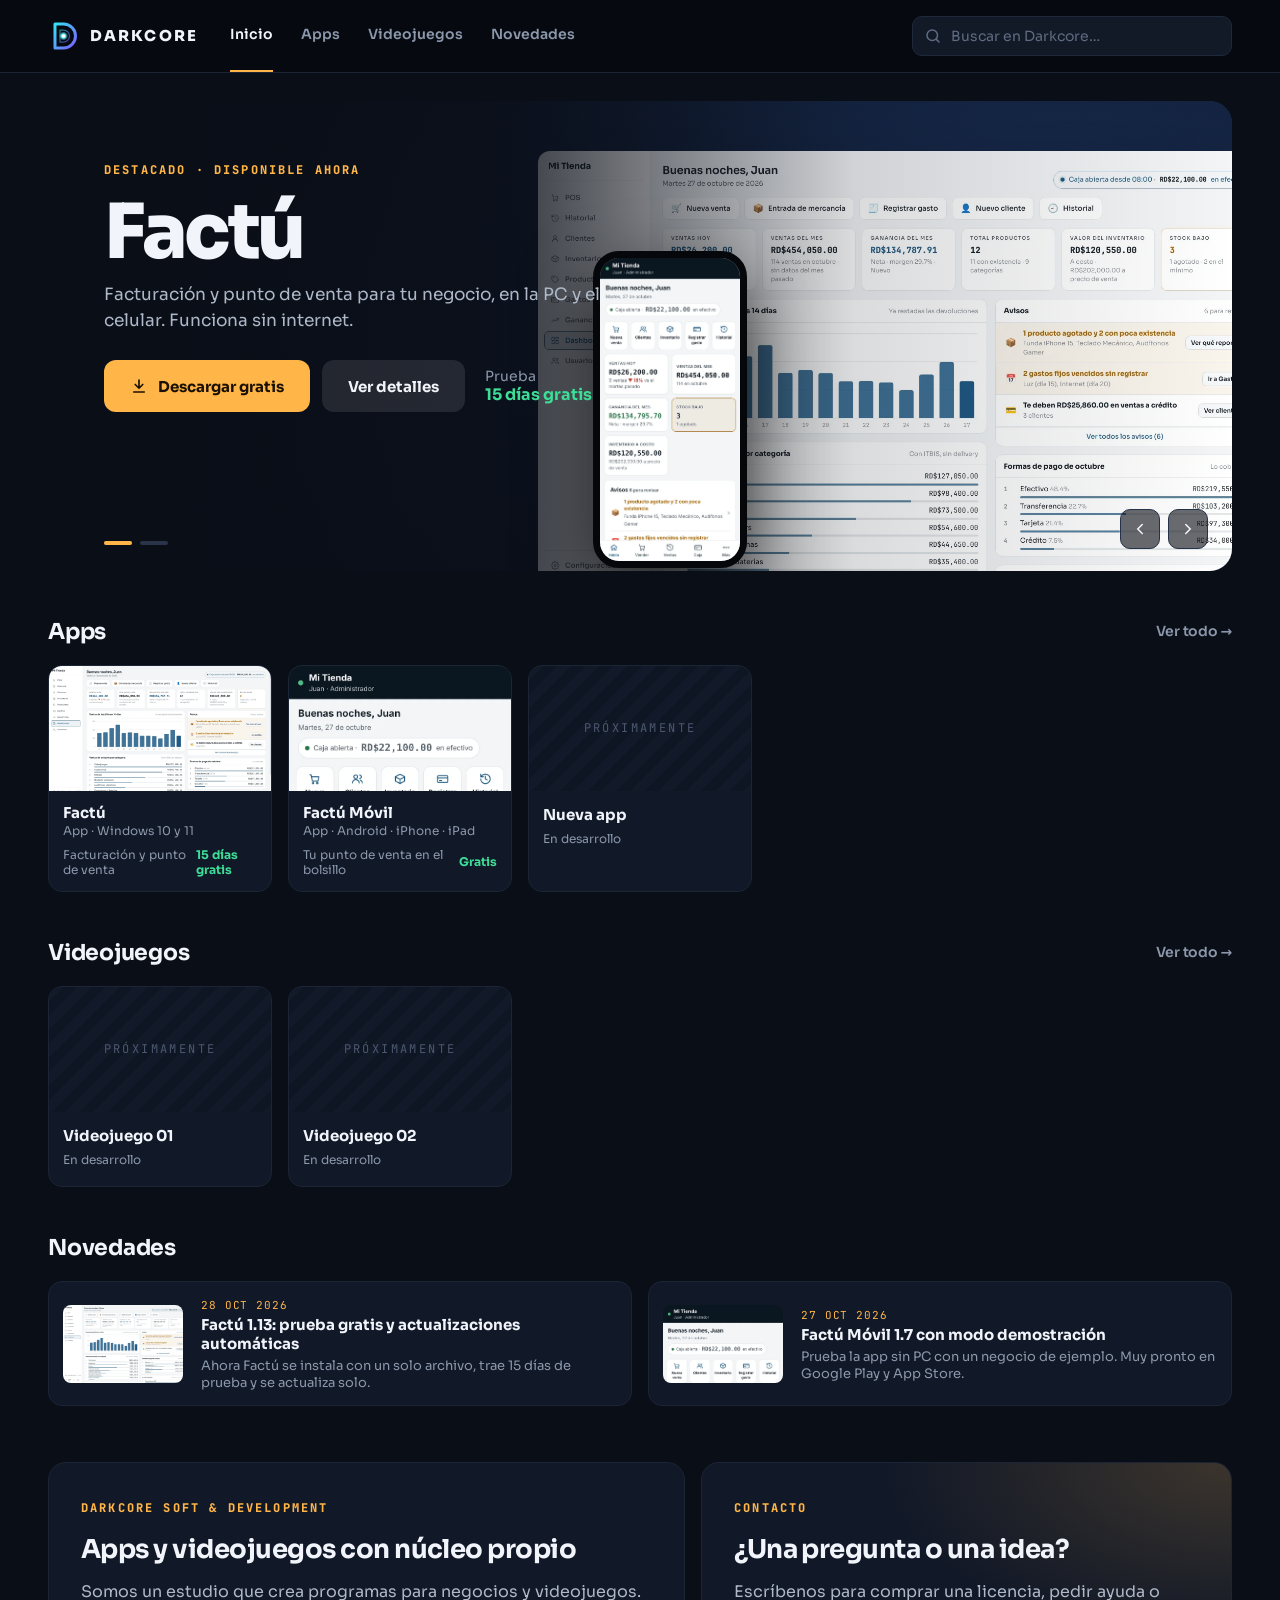
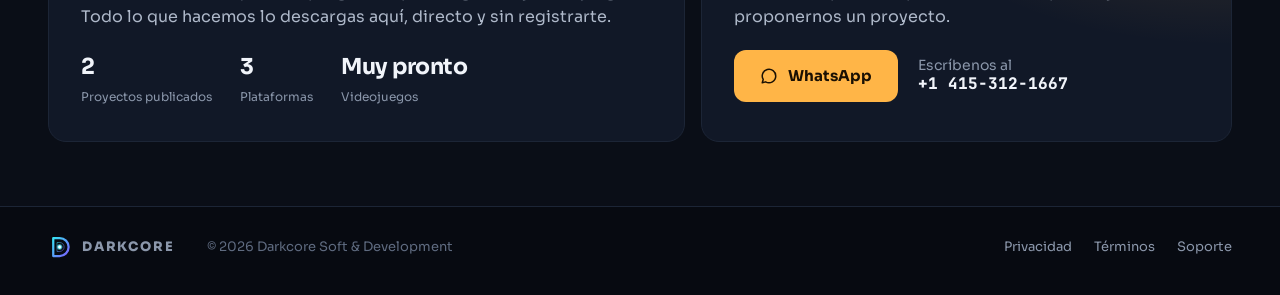
<file: index.html>
<!doctype html>
<html lang="es">
<head>
<meta charset="utf-8">
<meta name="viewport" content="width=device-width, initial-scale=1">
<title>Darkcore Soft &amp; Development</title>
<meta name="description" content="Darkcore Soft & Development: apps y videojuegos. Descarga Factú, nuestro programa de facturación y punto de venta, y lo que viene.">
<meta property="og:title" content="Darkcore Soft & Development">
<meta property="og:description" content="Apps y videojuegos. Descarga nuestros proyectos desde un solo lugar.">
<meta property="og:image" content="img/compartir.png">
<meta name="theme-color" content="#070A11">
<link rel="icon" href="img/icono-64.png">
<link rel="apple-touch-icon" href="img/icono-192.png">
<link rel="stylesheet" href="estilo.css">
</head>
<body>
<header class="barra"><div class="envolver">
  <a class="marca" href="#" aria-label="Darkcore, inicio"><img src="img/logo.svg" alt="">DARKCORE</a>
  <nav class="menu" aria-label="Secciones">
    <a href="#" class="on" data-ir="inicio">Inicio</a>
    <a href="#apps" data-ir="apps">Apps</a>
    <a href="#juegos" data-ir="juegos">Videojuegos</a>
    <a href="#novedades" data-ir="novedades">Novedades</a>
  </nav>
  <label class="buscar">
    <svg viewBox="0 0 24 24" fill="none" stroke="currentColor" stroke-width="2" stroke-linecap="round"><circle cx="11" cy="11" r="7"/><path d="M20 20l-3.5-3.5"/></svg>
    <input id="q" type="search" placeholder="Buscar en Darkcore…" autocomplete="off" aria-label="Buscar apps y juegos">
  </label>
</div></header>

<main class="envolver">
  <section class="banner" id="banner" aria-roledescription="carrusel" aria-label="Destacados"></section>

  <section class="estante" id="resultados" hidden>
    <h2><span id="res-t">Resultados</span><a href="#" id="res-x">Limpiar búsqueda</a></h2>
    <div class="cartas" id="res-l"></div>
  </section>

  <div id="estantes">
    <section class="estante" id="apps"><h2>Apps <a href="#apps">Ver todo →</a></h2><div class="cartas" id="l-apps"></div></section>
    <section class="estante" id="juegos"><h2>Videojuegos <a href="#juegos">Ver todo →</a></h2><div class="cartas" id="l-juegos"></div></section>
    <section class="estante" id="novedades"><h2>Novedades</h2><div class="novedades" id="l-nov"></div></section>
  </div>

  <div class="franja">
    <section class="bloque" id="nosotros">
      <span class="eti">Darkcore Soft &amp; Development</span>
      <h2>Apps y videojuegos con núcleo propio</h2>
      <p>Somos un estudio que crea programas para negocios y videojuegos. Todo lo que hacemos lo descargas aquí, directo y sin registrarte.</p>
      <div class="datos"><div><b id="n-prod">2</b><span>Proyectos publicados</span></div><div><b>3</b><span>Plataformas</span></div><div><b>Muy pronto</b><span>Videojuegos</span></div></div>
    </section>
    <section class="bloque oro" id="contacto">
      <span class="eti">Contacto</span>
      <h2>¿Una pregunta o una idea?</h2>
      <p>Escríbenos para comprar una licencia, pedir ayuda o proponernos un proyecto.</p>
      <div class="acciones"><a class="bt bt-oro" href="https://wa.me/14153121667?text=Hola%20Darkcore">
        <svg viewBox="0 0 24 24" fill="none" stroke="currentColor" stroke-width="2" stroke-linecap="round" stroke-linejoin="round"><path d="M21 12a9 9 0 0 1-13.5 7.8L3 21l1.3-4.4A9 9 0 1 1 21 12z"/></svg>WhatsApp</a>
        <span class="precio">Escríbenos al<b class="mono" style="color:var(--tinta)">+1 415-312-1667</b></span></div>
    </section>
  </div>
</main>

<footer><div class="envolver">
  <a class="marca" href="#" style="font-size:13px"><img src="img/logo.svg" alt="" style="width:24px;height:24px">DARKCORE</a>
  <span>© <span id="anio">2026</span> Darkcore Soft &amp; Development</span>
  <nav><a href="privacidad.html">Privacidad</a><a href="terminos.html">Términos</a><a href="https://wa.me/14153121667">Soporte</a></nav>
</div></footer>

<script>
(function(){
  'use strict';
  const $=s=>document.querySelector(s);
  const esc=s=>String(s==null?'':s).replace(/[&<>"']/g,c=>({'&':'&amp;','<':'&lt;','>':'&gt;','"':'&quot;',"'":'&#39;'}[c]));
  const I={bajar:'<svg viewBox="0 0 24 24" fill="none" stroke="currentColor" stroke-width="2.2" stroke-linecap="round" stroke-linejoin="round"><path d="M12 4v11M7 10l5 5 5-5M5 20h14"/></svg>',
    izq:'<svg viewBox="0 0 24 24" fill="none" stroke="currentColor" stroke-width="2" stroke-linecap="round"><path d="M15 6l-6 6 6 6"/></svg>',
    der:'<svg viewBox="0 0 24 24" fill="none" stroke="currentColor" stroke-width="2" stroke-linecap="round"><path d="M9 6l6 6-6 6"/></svg>',
    x:'<svg viewBox="0 0 24 24" fill="none" stroke="currentColor" stroke-width="2" stroke-linecap="round"><path d="M6 6l12 12M18 6L6 18"/></svg>'};
  const TIPO={app:'App',juego:'Videojuego'};
  const fecha=f=>{const d=new Date(f+'T12:00:00');return d.toLocaleDateString('es',{day:'numeric',month:'short',year:'numeric'}).toUpperCase();};
  $('#anio').textContent=new Date().getFullYear();
  let D={productos:[],proximos:[],novedades:[]};
  const prod=id=>D.productos.find(p=>p.id===id);
  const descargaPrincipal=p=>(p.descargas||[]).find(d=>!d.pronto);

  // ---------- Banner con los destacados ----------
  let slide=0,timer=null;const DUR=7000;
  function banner(){
    const L=D.productos.filter(p=>p.destacado);if(!L.length){$('#banner').hidden=true;return;}
    $('#banner').innerHTML=L.map((p,i)=>{const d=descargaPrincipal(p);
      const vis=p.vertical?`<img class="tel" src="${esc(p.portada)}" alt="">${p.capturas&&p.capturas[1]?`<img class="tel2" src="${esc(p.capturas[1])}" alt="">`:''}`
        :`<img class="pc" src="${esc(p.portada)}" alt="">${p.celular?`<img class="tel" src="${esc(p.celular)}" alt="">`:''}`;
      return `<div class="slide ${p.vertical?'vert':''}" role="group" aria-roledescription="destacado" aria-label="${i+1} de ${L.length}"><div class="fondo"></div>${vis}
        <div class="txt"><div class="eti">Destacado · ${p.precio==='Gratis'?'Gratis':'Disponible ahora'}</div><h1>${esc(p.nombre)}</h1><p>${esc(p.descripcion)}</p>
        <div class="acciones">${d?`<a class="bt bt-oro" href="${esc(d.url)}">${I.bajar}Descargar ${d.plataforma==='Windows'&&p.precio!=='Gratis'?'gratis':'para '+esc(d.plataforma)}</a>`:''}
        <button class="bt bt-gris" data-ficha="${esc(p.id)}">Ver detalles</button>
        ${p.precio?`<span class="precio">${esc(p.precioEtiqueta||'Precio')}<b>${esc(p.precio)}</b></span>`:''}</div></div></div>`;}).join('')
      +`<div class="puntos">${L.map((_,i)=>`<button aria-label="Destacado ${i+1}" data-s="${i}"></button>`).join('')}</div>`
      +(L.length>1?`<div class="flechas"><button aria-label="Anterior" data-m="-1">${I.izq}</button><button aria-label="Siguiente" data-m="1">${I.der}</button></div>`:'');
    ir(0);}
  function ir(n){const S=[...document.querySelectorAll('.slide')],P=[...document.querySelectorAll('.puntos button')];if(!S.length)return;
    slide=(n+S.length)%S.length;S.forEach((s,i)=>s.classList.toggle('on',i===slide));
    P.forEach((b,i)=>{b.classList.remove('on');void b.offsetWidth;b.classList.toggle('on',i===slide);});
    document.documentElement.style.setProperty('--t',DUR+'ms');clearTimeout(timer);if(S.length>1)timer=setTimeout(()=>ir(slide+1),DUR);}
  $('#banner').addEventListener('click',e=>{const s=e.target.closest('[data-s]'),m=e.target.closest('[data-m]');if(s)ir(+s.dataset.s);if(m)ir(slide+ +m.dataset.m);});
  $('#banner').addEventListener('mouseenter',()=>clearTimeout(timer));
  $('#banner').addEventListener('mouseleave',()=>ir(slide));

  // ---------- Estantes ----------
  const carta=p=>`<button class="carta" data-ficha="${esc(p.id)}"><div class="im ${p.vertical?'vert':''}"><img src="${esc(p.portada)}" alt="" loading="lazy"></div>
    <div class="t"><b>${esc(p.nombre)}</b><span>${esc(TIPO[p.tipo]||p.tipo)} · ${esc((p.plataformas||[]).join(' · '))}</span>
    <div class="pr"><span>${esc(p.lema)}</span>${p.precio?`<em>${esc(p.precio)}</em>`:''}</div></div></button>`;
  const proximo=x=>`<div class="carta pronto" aria-label="${esc(x.nombre)}, próximamente"><div class="im">PRÓXIMAMENTE</div><div class="t"><b>${esc(x.nombre)}</b><span>${esc(x.nota||'En desarrollo')}</span></div></div>`;
  function estantes(){
    const apps=D.productos.filter(p=>p.tipo==='app'),juegos=D.productos.filter(p=>p.tipo==='juego');
    const pa=D.proximos.filter(x=>x.tipo==='app'),pj=D.proximos.filter(x=>x.tipo==='juego');
    $('#l-apps').innerHTML=apps.map(carta).join('')+pa.map(proximo).join('');
    $('#l-juegos').innerHTML=juegos.map(carta).join('')+pj.map(proximo).join('')||'<div class="sin">Nuestros primeros videojuegos vienen en camino.</div>';
    $('#l-nov').innerHTML=D.novedades.map(n=>{const p=prod(n.producto);return `<button class="nov" ${p?`data-ficha="${esc(p.id)}"`:''}>${p?`<img src="${esc(p.portada)}" alt="">`:''}<div><small>${esc(fecha(n.fecha))}</small><b>${esc(n.titulo)}</b><p>${esc(n.texto)}</p></div></button>`;}).join('');
    $('#n-prod').textContent=D.productos.length;}

  // ---------- Búsqueda ----------
  const norm=s=>String(s||'').normalize('NFD').replace(/[̀-ͯ]/g,'').toLowerCase();
  function buscar(){const q=norm($('#q').value.trim());$('#resultados').hidden=!q;$('#estantes').hidden=!!q;$('#banner').hidden=!!q;if(!q)return;
    const L=D.productos.filter(p=>norm([p.nombre,p.lema,p.descripcion,p.tipo,TIPO[p.tipo],...(p.plataformas||[])].join(' ')).includes(q));
    $('#res-t').textContent=L.length?`Resultados para “${$('#q').value.trim()}”`:'Sin resultados';
    $('#res-l').innerHTML=L.map(carta).join('')||`<div class="sin">No encontramos nada con “${esc($('#q').value.trim())}”. Prueba con otro nombre.</div>`;}
  $('#q').addEventListener('input',buscar);
  $('#res-x').addEventListener('click',e=>{e.preventDefault();$('#q').value='';buscar();$('#q').focus();});

  // ---------- Ficha del producto ----------
  let previo=null;
  function ficha(id){const p=prod(id);if(!p)return;previo=document.activeElement;
    const caps=p.capturas&&p.capturas.length?p.capturas:[p.portada];
    const f=document.createElement('div');f.className='ficha-fondo';f.setAttribute('role','dialog');f.setAttribute('aria-modal','true');f.setAttribute('aria-label',p.nombre);
    f.innerHTML=`<div class="ficha"><div class="cab"><img src="${esc(p.icono)}" alt=""><div><h2>${esc(p.nombre)}</h2><p>${esc(p.lema)}</p></div><button class="cerrar" aria-label="Cerrar">${I.x}</button></div>
      <div class="cuerpo"><div class="galeria"><div class="grande"><img id="f-g" src="${esc(caps[0])}" alt="Captura de ${esc(p.nombre)}"></div>
        ${caps.length>1?`<div class="minis">${caps.map((c,i)=>`<button data-c="${esc(c)}" class="${i?'':'on'}" aria-label="Captura ${i+1}"><img src="${esc(c)}" alt=""></button>`).join('')}</div>`:''}</div>
      <div class="lado"><p>${esc(p.detalle||p.descripcion)}</p>
        <div class="fila"><span>Tipo</span><b>${esc(TIPO[p.tipo]||p.tipo)}</b></div>
        <div class="fila"><span>Plataformas</span><b>${esc((p.plataformas||[]).join(', '))}</b></div>
        ${p.precio?`<div class="fila"><span>${esc(p.precioEtiqueta||'Precio')}</span><b style="color:var(--verde)">${esc(p.precio)}</b></div>`:''}
        <div class="fila"><span>Desarrollador</span><b>Darkcore</b></div>
        <div class="bts">${(p.descargas||[]).map(d=>d.pronto?`<span class="bt bt-off">${esc(d.plataforma)} · muy pronto</span>`:`<a class="bt bt-oro" href="${esc(d.url)}">${I.bajar}Descargar para ${esc(d.plataforma)}</a>`).join('')}
        ${p.pagina?`<a class="bt bt-gris" href="${esc(p.pagina)}">Página de ${esc(p.nombre)}</a>`:''}</div></div></div></div>`;
    document.body.appendChild(f);document.body.style.overflow='hidden';requestAnimationFrame(()=>f.classList.add('on'));f.querySelector('.cerrar').focus();
    const cerrar=()=>{f.classList.remove('on');setTimeout(()=>f.remove(),200);document.body.style.overflow='';document.removeEventListener('keydown',tecla);if(previo)previo.focus();if(location.hash==='#'+p.id)history.replaceState(null,'',location.pathname);};
    const tecla=e=>{if(e.key==='Escape')cerrar();};document.addEventListener('keydown',tecla);
    f.addEventListener('click',e=>{if(e.target===f||e.target.closest('.cerrar'))cerrar();const b=e.target.closest('[data-c]');if(b){f.querySelector('#f-g').src=b.dataset.c;f.querySelectorAll('[data-c]').forEach(x=>x.classList.toggle('on',x===b));}});
    history.replaceState(null,'','#'+p.id);}
  document.addEventListener('click',e=>{const b=e.target.closest('[data-ficha]');if(b&&!b.closest('.ficha')){e.preventDefault();ficha(b.dataset.ficha);}});

  // ---------- Menú: marca la sección visible ----------
  const enlaces=[...document.querySelectorAll('.menu a')];
  const marcar=id=>enlaces.forEach(a=>a.classList.toggle('on',a.dataset.ir===id));
  if('IntersectionObserver' in window){const io=new IntersectionObserver(es=>es.forEach(e=>{if(e.isIntersecting)marcar(e.target.id==='banner'?'inicio':e.target.id);}),{rootMargin:'-45% 0px -50% 0px'});
    ['banner','apps','juegos','novedades'].forEach(id=>io.observe(document.getElementById(id)));}

  fetch('productos.json',{cache:'no-cache'}).then(r=>r.json()).then(j=>{D={productos:j.productos||[],proximos:j.proximos||[],novedades:j.novedades||[]};banner();estantes();
    const h=location.hash.slice(1);if(h&&prod(h))ficha(h);})
    .catch(()=>{$('#estantes').innerHTML='<div class="sin" style="margin-top:40px">No se pudo cargar el catálogo. Recarga la página.</div>';});
})();
</script>
</body>
</html>
</file>
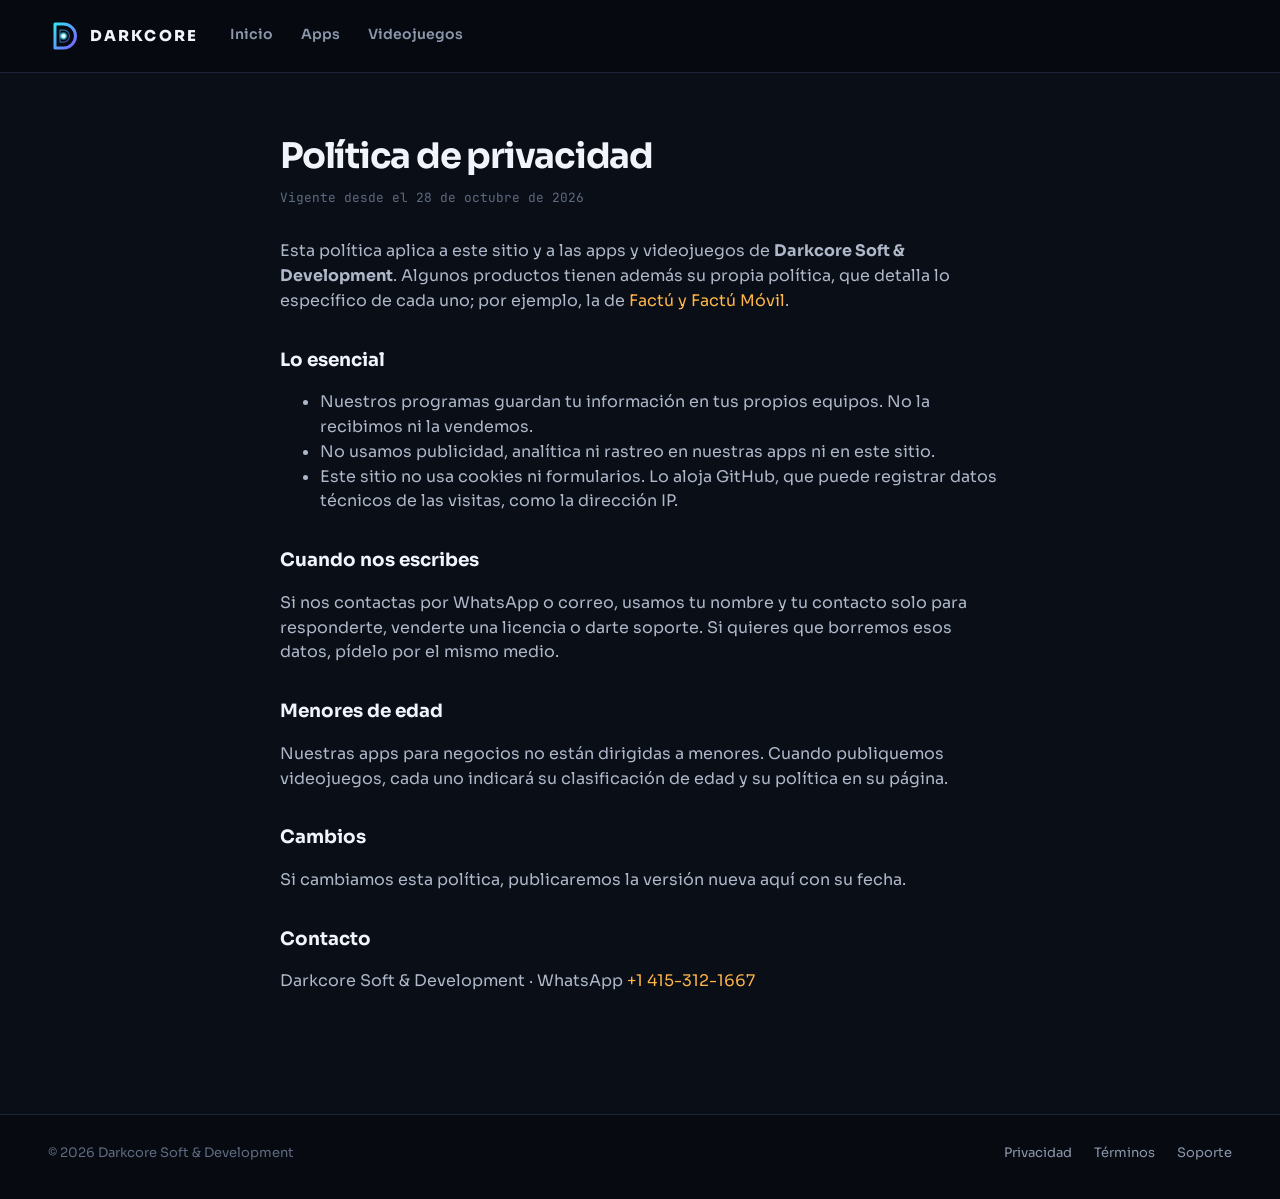
<file: privacidad.html>
<!doctype html>
<html lang="es">
<head>
<meta charset="utf-8">
<meta name="viewport" content="width=device-width, initial-scale=1">
<title>Privacidad · Darkcore Soft &amp; Development</title>
<meta name="theme-color" content="#070A11">
<link rel="icon" href="img/icono-64.png">
<link rel="stylesheet" href="estilo.css">
</head>
<body>
<header class="barra"><div class="envolver">
  <a class="marca" href="index.html" aria-label="Darkcore, inicio"><img src="img/logo.svg" alt="">DARKCORE</a>
  <nav class="menu" aria-label="Secciones"><a href="index.html">Inicio</a><a href="index.html#apps">Apps</a><a href="index.html#juegos">Videojuegos</a></nav>
</div></header>
<main class="legal">
  <h1>Política de privacidad</h1>
  <p class="fecha">Vigente desde el 28 de octubre de 2026</p>
  <p>Esta política aplica a este sitio y a las apps y videojuegos de <b>Darkcore Soft &amp; Development</b>. Algunos productos tienen además su propia política, que detalla lo específico de cada uno; por ejemplo, la de <a href="https://darwinrosado1503.github.io/factu/privacidad.html">Factú y Factú Móvil</a>.</p>
  <h2>Lo esencial</h2>
  <ul>
    <li>Nuestros programas guardan tu información en tus propios equipos. No la recibimos ni la vendemos.</li>
    <li>No usamos publicidad, analítica ni rastreo en nuestras apps ni en este sitio.</li>
    <li>Este sitio no usa cookies ni formularios. Lo aloja GitHub, que puede registrar datos técnicos de las visitas, como la dirección IP.</li>
  </ul>
  <h2>Cuando nos escribes</h2>
  <p>Si nos contactas por WhatsApp o correo, usamos tu nombre y tu contacto solo para responderte, venderte una licencia o darte soporte. Si quieres que borremos esos datos, pídelo por el mismo medio.</p>
  <h2>Menores de edad</h2>
  <p>Nuestras apps para negocios no están dirigidas a menores. Cuando publiquemos videojuegos, cada uno indicará su clasificación de edad y su política en su página.</p>
  <h2>Cambios</h2>
  <p>Si cambiamos esta política, publicaremos la versión nueva aquí con su fecha.</p>
  <h2>Contacto</h2>
  <p>Darkcore Soft &amp; Development · WhatsApp <a href="https://wa.me/14153121667">+1 415-312-1667</a></p>
</main>
<footer><div class="envolver"><span>© 2026 Darkcore Soft &amp; Development</span><nav><a href="privacidad.html">Privacidad</a><a href="terminos.html">Términos</a><a href="https://wa.me/14153121667">Soporte</a></nav></div></footer>
</body>
</html>
</file>
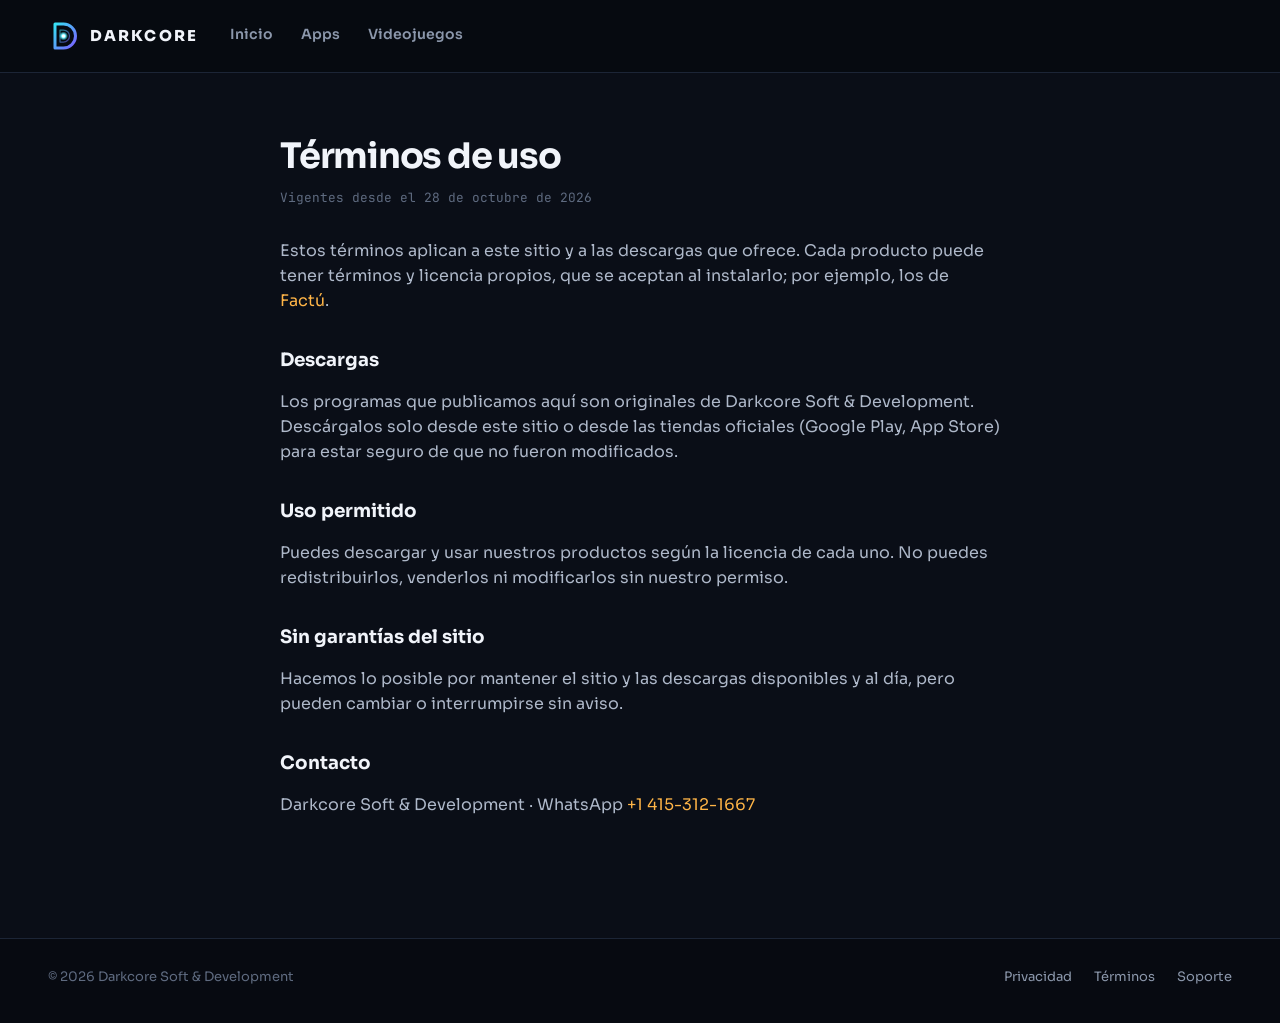
<file: terminos.html>
<!doctype html>
<html lang="es">
<head>
<meta charset="utf-8">
<meta name="viewport" content="width=device-width, initial-scale=1">
<title>Términos · Darkcore Soft &amp; Development</title>
<meta name="theme-color" content="#070A11">
<link rel="icon" href="img/icono-64.png">
<link rel="stylesheet" href="estilo.css">
</head>
<body>
<header class="barra"><div class="envolver">
  <a class="marca" href="index.html" aria-label="Darkcore, inicio"><img src="img/logo.svg" alt="">DARKCORE</a>
  <nav class="menu" aria-label="Secciones"><a href="index.html">Inicio</a><a href="index.html#apps">Apps</a><a href="index.html#juegos">Videojuegos</a></nav>
</div></header>
<main class="legal">
  <h1>Términos de uso</h1>
  <p class="fecha">Vigentes desde el 28 de octubre de 2026</p>
  <p>Estos términos aplican a este sitio y a las descargas que ofrece. Cada producto puede tener términos y licencia propios, que se aceptan al instalarlo; por ejemplo, los de <a href="https://darwinrosado1503.github.io/factu/terminos.html">Factú</a>.</p>
  <h2>Descargas</h2>
  <p>Los programas que publicamos aquí son originales de Darkcore Soft &amp; Development. Descárgalos solo desde este sitio o desde las tiendas oficiales (Google Play, App Store) para estar seguro de que no fueron modificados.</p>
  <h2>Uso permitido</h2>
  <p>Puedes descargar y usar nuestros productos según la licencia de cada uno. No puedes redistribuirlos, venderlos ni modificarlos sin nuestro permiso.</p>
  <h2>Sin garantías del sitio</h2>
  <p>Hacemos lo posible por mantener el sitio y las descargas disponibles y al día, pero pueden cambiar o interrumpirse sin aviso.</p>
  <h2>Contacto</h2>
  <p>Darkcore Soft &amp; Development · WhatsApp <a href="https://wa.me/14153121667">+1 415-312-1667</a></p>
</main>
<footer><div class="envolver"><span>© 2026 Darkcore Soft &amp; Development</span><nav><a href="privacidad.html">Privacidad</a><a href="terminos.html">Términos</a><a href="https://wa.me/14153121667">Soporte</a></nav></div></footer>
</body>
</html>
</file>
<file: estilo.css>
@font-face{font-family:"Sora";src:url("fuentes/Sora.ttf") format("truetype");font-weight:100 800;font-display:swap}
@font-face{font-family:"JetBrains Mono";src:url("fuentes/JetBrainsMono.ttf") format("truetype");font-weight:100 800;font-display:swap}
:root{
  --fondo:#0A0E17;--barra:#070A11;--panel:#111827;--panel2:#162033;--linea:#1C2536;--linea2:#26324A;
  --tinta:#F1F4FA;--suave:#AEB8C9;--gris:#8B97AB;--tenue:#5F6B80;
  --oro:#FFB547;--oro2:#FFC876;--verde:#3DDC97;--azul:#4C8DFF;--cian:#36E2F4;
  --f:"Sora",system-ui,-apple-system,"Segoe UI",Roboto,sans-serif;--m:"JetBrains Mono",ui-monospace,Menlo,monospace;
  --lado:48px;
}
@media (max-width:900px){:root{--lado:20px}}
*{box-sizing:border-box}
html{scroll-behavior:smooth}
body{margin:0;background:var(--fondo);color:var(--tinta);font-family:var(--f);line-height:1.55;-webkit-font-smoothing:antialiased}
a{color:inherit;text-decoration:none}
img{display:block;max-width:100%}
button{font-family:inherit}
.envolver{max-width:1440px;margin:0 auto;padding:0 var(--lado)}
.mono{font-family:var(--m)}

/* ---------- Barra ---------- */
.barra{position:sticky;top:0;z-index:30;background:rgba(7,10,17,.92);backdrop-filter:blur(12px);-webkit-backdrop-filter:blur(12px);border-bottom:1px solid var(--linea)}
.barra .envolver{display:flex;align-items:center;gap:32px;height:72px}
.marca{display:flex;align-items:center;gap:10px;font-weight:800;letter-spacing:.14em;font-size:15px}
.marca img{width:32px;height:32px}
.menu{display:flex;gap:28px;font-size:14px;font-weight:600}
.menu a{color:var(--gris);padding:24px 0;border-bottom:2px solid transparent;transition:color .2s}
.menu a:hover,.menu a.on{color:var(--tinta)}
.menu a.on{border-color:var(--oro)}
.buscar{margin-left:auto;position:relative;width:320px}
.buscar input{width:100%;height:40px;border-radius:10px;background:#121A28;border:1px solid #1E293B;color:var(--tinta);padding:0 14px 0 38px;font:inherit;font-size:14px;outline:none;transition:border-color .2s}
.buscar input::placeholder{color:var(--tenue)}
.buscar input:focus{border-color:var(--linea2)}
.buscar svg{position:absolute;left:12px;top:11px;width:18px;height:18px;color:var(--tenue)}
@media (max-width:980px){.menu{display:none}.buscar{width:auto;flex:1;max-width:320px}}

/* ---------- Banner destacado ---------- */
.banner{position:relative;margin-top:28px;height:470px;border-radius:22px;overflow:hidden;background:radial-gradient(800px 500px at 80% 50%,#1F3A6B,#0B1220)}
.slide{position:absolute;inset:0;opacity:0;visibility:hidden;transition:opacity .6s ease,visibility .6s}
.slide.on{opacity:1;visibility:visible}
.slide::after{content:"";position:absolute;inset:0;background:linear-gradient(90deg,#0A0E17 0%,rgba(10,14,23,.88) 36%,rgba(10,14,23,.15) 68%,transparent);pointer-events:none}
.slide .fondo{position:absolute;inset:0;background:var(--tono,radial-gradient(800px 500px at 80% 50%,#1F3A6B,#0B1220))}
.slide .pc{position:absolute;right:-40px;top:50px;width:62%;max-width:820px;border-radius:12px;box-shadow:0 40px 100px rgba(0,0,0,.6);transform:translateX(30px);transition:transform 1s ease}
.slide .tel{position:absolute;right:41%;top:150px;width:13%;min-width:140px;max-width:190px;border-radius:26px;border:7px solid #05070B;box-shadow:0 30px 70px rgba(0,0,0,.7);z-index:1;transform:translateY(20px);transition:transform 1s ease}
.slide.vert .tel{right:12%;top:40px;width:20%;max-width:250px;z-index:1}
.slide.vert .tel2{position:absolute;right:calc(12% + 200px);top:90px;width:16%;max-width:200px;border-radius:24px;border:7px solid #05070B;box-shadow:0 30px 70px rgba(0,0,0,.7);opacity:.85;transform:rotate(-6deg)}
.slide.on .pc,.slide.on .tel{transform:none}
.slide .txt{position:absolute;left:56px;top:60px;width:min(520px,calc(100% - 80px));z-index:2}
.eti{font-family:var(--m);font-size:12px;letter-spacing:.18em;color:var(--oro);font-weight:700;text-transform:uppercase}
.slide h1{font-size:clamp(48px,6vw,76px);letter-spacing:-.045em;margin:14px 0 12px;line-height:1;font-weight:800}
.slide p{color:var(--suave);font-size:17px;margin:0 0 26px;max-width:30em}
.acciones{display:flex;flex-wrap:wrap;gap:12px;align-items:center}
.bt{height:52px;padding:0 26px;border-radius:12px;display:inline-flex;align-items:center;gap:10px;font-weight:700;font-size:15px;border:0;cursor:pointer;transition:transform .15s,background .2s,box-shadow .2s;white-space:nowrap}
.bt:hover{transform:translateY(-1px)}
.bt svg{width:18px;height:18px}
.bt-oro{background:var(--oro);color:#1A1003}
.bt-oro:hover{background:var(--oro2);box-shadow:0 10px 30px rgba(255,181,71,.25)}
.bt-gris{background:rgba(255,255,255,.1);color:var(--tinta)}
.bt-gris:hover{background:rgba(255,255,255,.16)}
.bt-chico{height:42px;padding:0 18px;font-size:14px;border-radius:10px}
.bt-off{background:rgba(255,255,255,.05);color:var(--tenue);cursor:default}
.bt-off:hover{transform:none}
.precio{font-size:14px;color:var(--gris);margin-left:8px;line-height:1.3}
.precio b{color:var(--verde);display:block;font-size:16px}
.puntos{position:absolute;left:56px;bottom:26px;display:flex;gap:8px;z-index:3}
.puntos button{width:28px;height:4px;border-radius:2px;background:#2A3448;border:0;padding:0;cursor:pointer;position:relative;overflow:hidden}
.puntos button.on{background:#3A4660}
.puntos button.on::after{content:"";position:absolute;inset:0;background:var(--oro);transform-origin:left;animation:llenar var(--t,7s) linear forwards}
@keyframes llenar{from{transform:scaleX(0)}to{transform:scaleX(1)}}
.flechas{position:absolute;right:24px;bottom:22px;display:flex;gap:8px;z-index:3}
.flechas button{width:40px;height:40px;border-radius:10px;background:rgba(7,10,17,.6);border:1px solid var(--linea2);color:var(--tinta);cursor:pointer;display:grid;place-items:center}
.flechas svg{width:18px;height:18px}
@media (max-width:1250px) and (min-width:901px){.slide:not(.vert) .tel{display:none}.slide .pc{width:54%;right:-60px}.slide .txt{width:44%}.slide.vert .tel2{display:none}}
@media (max-width:900px){
  .banner{height:auto;min-height:640px}
  .slide::after{background:linear-gradient(0deg,#0A0E17 42%,rgba(10,14,23,.6) 60%,rgba(10,14,23,0) 75%)}
  .slide .txt{left:20px;right:20px;top:auto;bottom:52px;width:auto}
  .slide h1{font-size:44px}
  .slide p{font-size:15px;margin-bottom:20px}
  .slide .pc{width:150%;right:auto;left:30%;top:24px}
  .slide .tel{right:auto;left:20px;top:18px;width:108px;min-width:0;border-width:5px;border-radius:18px}
  .slide.vert .tel{left:auto;right:20px;top:18px;width:120px}
  .slide.vert .tel2{right:150px;top:40px;width:104px;border-width:5px;border-radius:16px}
  .puntos{left:20px;bottom:22px}.flechas{display:none}
}

/* ---------- Estantes ---------- */
.estante{margin-top:44px}
.estante h2{font-size:22px;margin:0 0 16px;display:flex;justify-content:space-between;align-items:center;letter-spacing:-.01em}
.estante h2 a{font-size:14px;color:var(--gris);font-weight:600}
.estante h2 a:hover{color:var(--tinta)}
.cartas{display:grid;grid-template-columns:repeat(5,minmax(0,1fr));gap:16px}
@media (max-width:1200px){.cartas{grid-template-columns:repeat(4,minmax(0,1fr))}}
@media (max-width:900px){.cartas{grid-template-columns:none;grid-auto-flow:column;grid-auto-columns:72%;overflow-x:auto;scroll-snap-type:x mandatory;padding-bottom:6px;margin:0 calc(-1 * var(--lado));padding-left:var(--lado);padding-right:var(--lado);scrollbar-width:none}.cartas::-webkit-scrollbar{display:none}.carta{scroll-snap-align:start}}
.carta{border-radius:14px;overflow:hidden;background:var(--panel);border:1px solid var(--linea);cursor:pointer;transition:transform .2s,border-color .2s,box-shadow .2s;text-align:left;color:inherit;padding:0;display:block;width:100%}
.carta:hover{transform:translateY(-4px);border-color:var(--linea2);box-shadow:0 18px 40px rgba(0,0,0,.35)}
.carta .im{aspect-ratio:16/9;background:linear-gradient(135deg,#1C2E50,#0E1626);position:relative;overflow:hidden}
.carta .im img{width:100%;height:100%;object-fit:cover;object-position:top left;transition:transform .5s}
.carta:hover .im img{transform:scale(1.04)}
.carta .im.vert img{object-position:top center}
.carta .t{padding:12px 14px 14px}
.carta b{display:block;font-size:15px}
.carta span{font-size:12px;color:var(--gris)}
.carta .pr{display:flex;justify-content:space-between;align-items:center;margin-top:8px}
.carta .pr em{font-style:normal;font-size:12px;font-weight:700;color:var(--verde)}
.carta.pronto{cursor:default}
.carta.pronto:hover{transform:none;box-shadow:none;border-color:var(--linea)}
.carta.pronto .im{background:repeating-linear-gradient(135deg,#121A29,#121A29 10px,#0F1623 10px,#0F1623 20px);display:grid;place-items:center;color:#4C5870;font-family:var(--m);font-size:12px;letter-spacing:.2em}
.sin{color:var(--gris);padding:30px;border:1px dashed var(--linea2);border-radius:14px;text-align:center;grid-column:1/-1}

/* ---------- Novedades ---------- */
.novedades{display:grid;grid-template-columns:repeat(2,minmax(0,1fr));gap:16px}
@media (max-width:900px){.novedades{grid-template-columns:1fr}}
.nov{display:grid;grid-template-columns:120px 1fr;gap:18px;align-items:center;background:var(--panel);border:1px solid var(--linea);border-radius:14px;padding:14px;cursor:pointer;transition:border-color .2s;text-align:left;color:inherit;width:100%}
.nov:hover{border-color:var(--linea2)}
.nov img{width:120px;height:78px;object-fit:cover;object-position:top left;border-radius:8px}
.nov small{font-family:var(--m);font-size:11px;color:var(--oro);letter-spacing:.08em}
.nov b{display:block;font-size:15px;margin:2px 0 4px}
.nov p{margin:0;font-size:13px;color:var(--gris)}

/* ---------- Estudio y contacto ---------- */
.franja{margin-top:56px;display:grid;grid-template-columns:1.2fr 1fr;gap:16px}
@media (max-width:900px){.franja{grid-template-columns:1fr}}
.bloque{border-radius:18px;padding:32px;background:var(--panel);border:1px solid var(--linea)}
.bloque h2{margin:10px 0 10px;font-size:26px;letter-spacing:-.02em}
.bloque p{color:var(--suave);margin:0 0 20px}
.bloque.oro{background:radial-gradient(500px 260px at 100% 0%,rgba(255,181,71,.18),transparent 70%),var(--panel)}
.datos{display:flex;flex-wrap:wrap;gap:28px;margin-top:6px}
.datos div b{display:block;font-size:22px;letter-spacing:-.02em}
.datos div span{font-size:12px;color:var(--gris)}

/* ---------- Ficha (ventana del producto) ---------- */
.ficha-fondo{position:fixed;inset:0;z-index:50;background:rgba(3,5,9,.75);backdrop-filter:blur(6px);display:flex;align-items:flex-start;justify-content:center;padding:48px 20px;overflow-y:auto;opacity:0;transition:opacity .2s}
.ficha-fondo.on{opacity:1}
.ficha{width:100%;max-width:1040px;background:var(--fondo);border:1px solid var(--linea2);border-radius:20px;overflow:hidden;transform:translateY(12px);transition:transform .25s}
.ficha-fondo.on .ficha{transform:none}
.ficha .cab{position:relative;padding:28px 28px 0;display:flex;gap:18px;align-items:center}
.ficha .cab img{width:64px;height:64px;border-radius:16px}
.ficha .cab h2{margin:0;font-size:30px;letter-spacing:-.03em;line-height:1.1}
.ficha .cab p{margin:2px 0 0;color:var(--gris)}
.cerrar{position:absolute;right:18px;top:18px;width:40px;height:40px;border-radius:10px;border:1px solid var(--linea2);background:var(--panel);color:var(--tinta);cursor:pointer;display:grid;place-items:center}
.cerrar svg{width:18px;height:18px}
.ficha .cuerpo{display:grid;grid-template-columns:1.6fr 1fr;gap:24px;padding:24px 28px 28px}
.ficha .cuerpo>*{min-width:0}
.lado .fila b{text-align:right;margin-left:16px}
@media (max-width:860px){.ficha .cuerpo{grid-template-columns:1fr;padding:18px}.ficha .cab{padding:20px 64px 0 18px}.ficha .cab h2{font-size:24px}.ficha-fondo{padding:16px 10px}}
.galeria .grande{border-radius:12px;overflow:hidden;background:#0E1626;aspect-ratio:16/10;display:grid;place-items:center}
.galeria .grande img{width:100%;height:100%;object-fit:contain}
.galeria .minis{display:flex;gap:8px;margin-top:10px;overflow-x:auto}
.galeria .minis button{flex:none;width:96px;height:60px;border-radius:8px;overflow:hidden;border:2px solid transparent;padding:0;background:#0E1626;cursor:pointer;opacity:.6}
.galeria .minis button.on{border-color:var(--oro);opacity:1}
.galeria .minis img{width:100%;height:100%;object-fit:cover;object-position:top}
.lado p{color:var(--suave);margin:0 0 18px;font-size:15px}
.lado .fila{display:flex;justify-content:space-between;padding:10px 0;border-top:1px solid var(--linea);font-size:14px}
.lado .fila span{color:var(--gris)}
.lado .bts{display:flex;flex-direction:column;gap:10px;margin-top:18px}
.lado .bts .bt{justify-content:center}

/* ---------- Pie ---------- */
footer{margin-top:64px;border-top:1px solid var(--linea);background:var(--barra)}
footer .envolver{display:flex;flex-wrap:wrap;gap:16px 32px;align-items:center;padding-top:28px;padding-bottom:36px;font-size:13px;color:var(--tenue)}
footer nav{margin-left:auto;display:flex;gap:22px}
footer a{color:var(--gris)}
footer a:hover{color:var(--tinta)}

/* ---------- Legal ---------- */
.legal{max-width:760px;margin:0 auto;padding:56px 20px 40px}
.legal h1{font-size:2.2rem;letter-spacing:-.035em;margin:0 0 4px}
.legal .fecha{color:var(--tenue);font-family:var(--m);font-size:.8rem;margin:0 0 32px}
.legal h2{font-size:1.15rem;margin:32px 0 8px}
.legal p,.legal li{color:var(--suave)}
.legal a{color:var(--oro)}

:focus-visible{outline:2px solid var(--oro);outline-offset:3px;border-radius:6px}
@media (prefers-reduced-motion:reduce){*{transition:none!important;animation:none!important;scroll-behavior:auto!important}}
</file>
